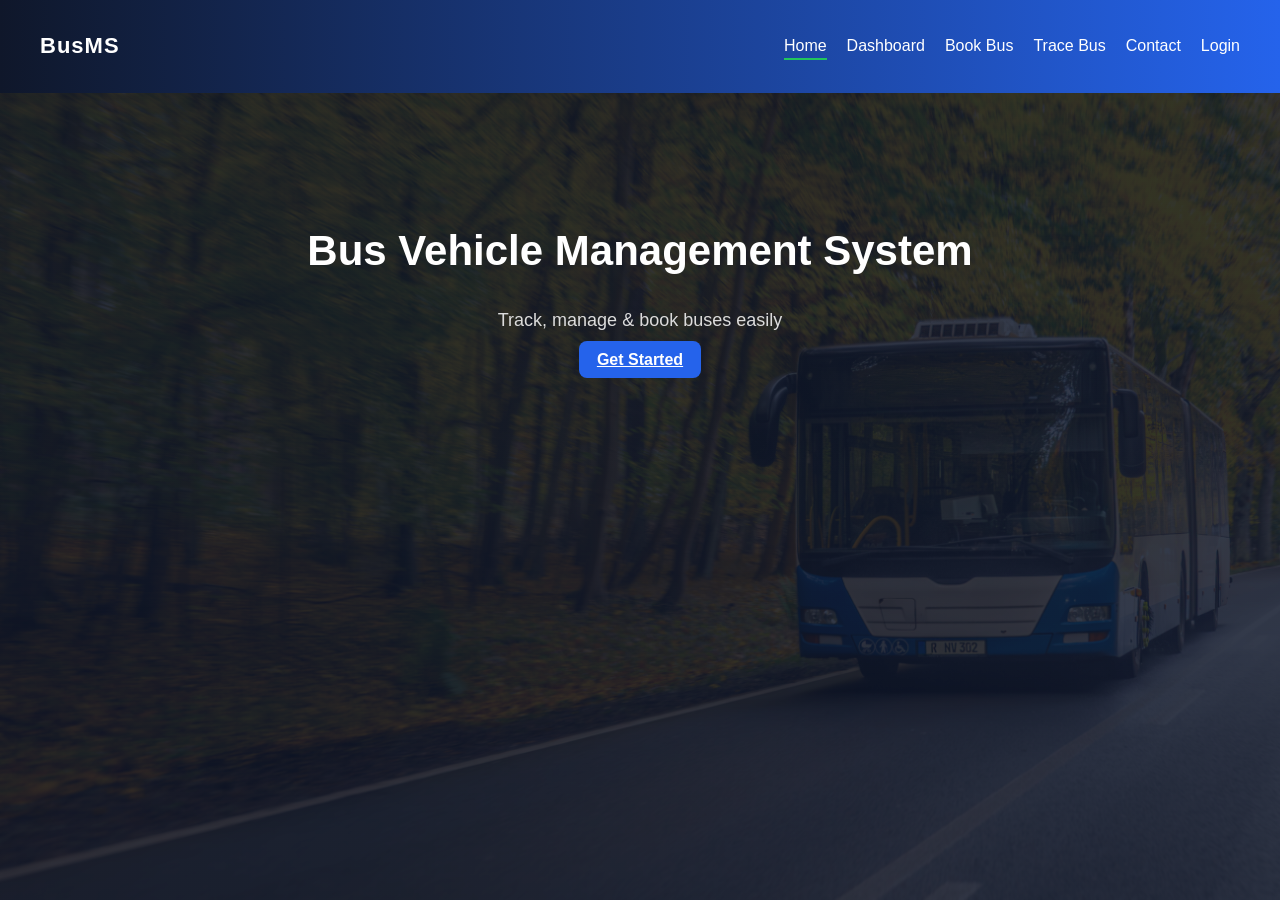
<file: index.html>
<!DOCTYPE html>
<html>
<head>
  <title>Bus Vehicle Management</title>
  <link rel="stylesheet" href="/css/style.css">
</head>
<body>

<header>
  <nav class="navbar">
    <h2 class="logo">BusMS</h2>
    <ul>
      <li><a href="index.html">Home</a></li>
      <li><a href="dashboard.html">Dashboard</a></li>
      <li><a href="bookbus.html">Book Bus</a></li>
      <li><a href="tracebus.html">Trace Bus</a></li>
      <li><a href="contact.html">Contact</a></li>
      <li><a href="login.html">Login</a></li>
    </ul>
  </nav>
</header>


<section class="hero">
  <h1 style="color: white;">Bus Vehicle Management System</h1>
  <p style="color: gainsboro;">Track, manage & book buses easily</p>
  <a class="btn" href="login.html">Get Started</a>
</section>
<script src="/javascript/main.js"></script>


</body>
</html>
</file>
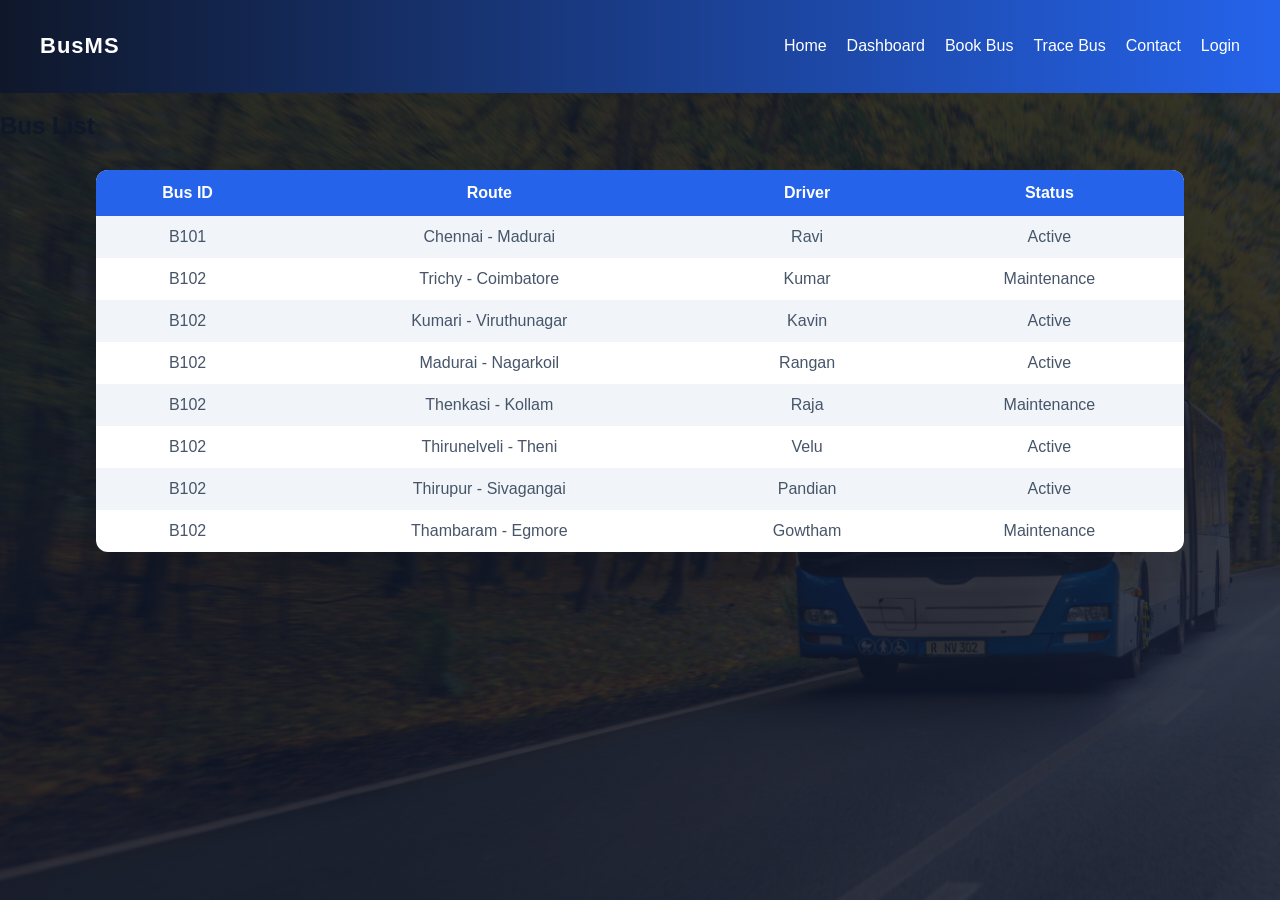
<file: admin.html>
<!DOCTYPE html>
<html>
<head>
  <title>Admin Panel</title>
  <link rel="stylesheet" href="/css/style.css">
  <link rel="stylesheet" href="/css/table.css">
</head>
<body>

<header>
  <nav class="navbar">
    <h2 class="logo">BusMS</h2>
    <ul>
      <li><a href="index.html">Home</a></li>
      <li><a href="dashboard.html">Dashboard</a></li>
      <li><a href="bookbus.html">Book Bus</a></li>
      <li><a href="tracebus.html">Trace Bus</a></li>
      <li><a href="contact.html">Contact</a></li>
      <li><a href="login.html">Login</a></li>
    </ul>
  </nav>
</header>

<h2>Bus List</h2>

<table>
  <tr>
    <th>Bus ID</th>
    <th>Route</th>
    <th>Driver</th>
    <th>Status</th>
  </tr>
  <tr>
    <td>B101</td>
    <td>Chennai - Madurai</td>
    <td>Ravi</td>
    <td>Active</td>
  </tr>
  <tr>
    <td>B102</td>
    <td>Trichy - Coimbatore</td>
    <td>Kumar</td>
    <td>Maintenance</td>
  </tr>
  <tr>
    <td>B102</td>
    <td>Kumari - Viruthunagar</td>
    <td>Kavin</td>
    <td>Active</td>
  </tr>
  <tr>
    <td>B102</td>
    <td>Madurai - Nagarkoil</td>
    <td>Rangan</td>
    <td>Active</td>
  </tr>
  <tr>
    <td>B102</td>
    <td>Thenkasi - Kollam</td>
    <td>Raja</td>
    <td>Maintenance</td>
  </tr>
  <tr>
    <td>B102</td>
    <td>Thirunelveli - Theni</td>
    <td>Velu</td>
    <td>Active</td>
  </tr>
  <tr>
    <td>B102</td>
    <td>Thirupur - Sivagangai</td>
    <td>Pandian</td>
    <td>Active</td>
  </tr>
  <tr>
    <td>B102</td>
    <td>Thambaram - Egmore</td>
    <td>Gowtham</td>
    <td>Maintenance</td>
  </tr>
</table>
<script src="/javascript/main.js"></script>
</body>
</html>
</file>
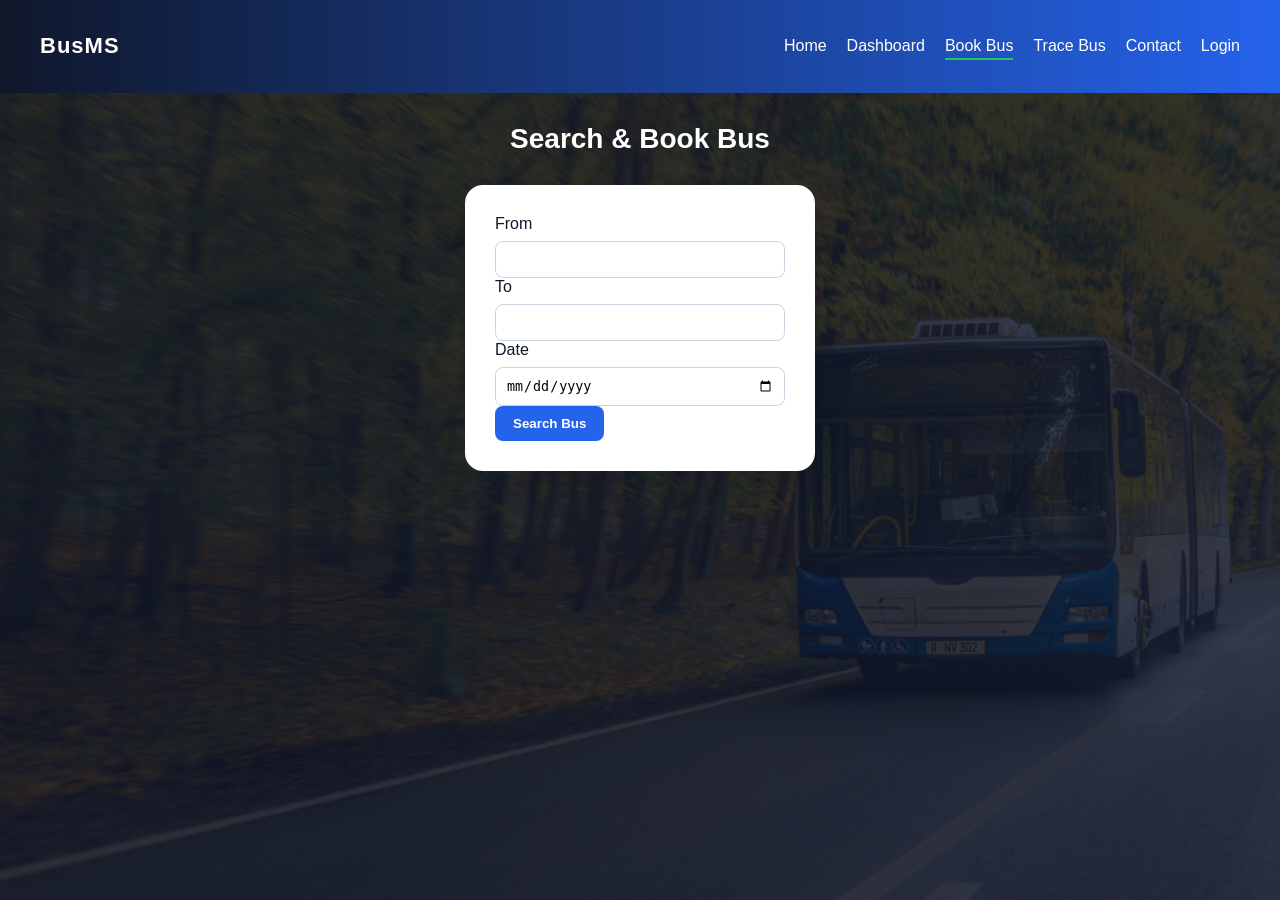
<file: bookbus.html>
<!DOCTYPE html>
<html lang="en">
<head>
  <meta charset="UTF-8">
  <title>Book Your Bus</title>

  <link rel="stylesheet" href="/css/style.css">
  <link rel="stylesheet" href="/css/bookbus.css">
</head>
<body>

<!-- NAVBAR -->
<header>
  <nav class="navbar">
    <h2 class="logo">BusMS</h2>
    <ul>
      <li><a href="index.html">Home</a></li>
      <li><a href="dashboard.html">Dashboard</a></li>
      <li><a href="bookbus.html" class="active">Book Bus</a></li>
      <li><a href="tracebus.html">Trace Bus</a></li>
      <li><a href="contact.html">Contact</a></li>
      <li><a href="login.html">Login</a></li>
    </ul>
  </nav>
</header>

<!-- TITLE -->
<h2 class="page-title" style="color: white;">Search & Book Bus</h2>

<!-- SEARCH FORM -->
<section class="booking-section">
  <form class="booking-form" onsubmit="return false;">
    
    <label>From</label>
    <input type="text" id="from">

    <label>To</label>
    <input type="text" id="to">

    <label>Date</label>
    <input type="date" id="date">

    <button onclick="searchBus()">Search Bus</button>
  </form>
</section>

<!-- BUS CARDS (HIDDEN INITIALLY) -->
<section class="bus-cards hidden" id="busCards">
  <div class="bus-card">
    <h3>Bus No: B101</h3>
    <p>Route: Chennai → Madurai</p>
    <p>Time: 09:00 AM</p>
    <p>Seats Available: 12</p>
    <button>Book Now</button>
  </div>

  <div class="bus-card">
    <h3>Bus No: B102</h3>
    <p>Route: Trichy → Coimbatore</p>
    <p>Time: 11:30 AM</p>
    <p>Seats Available: 8</p>
    <button>Book Now</button>
  </div>
</section>

<!-- TABLE (OPTIONAL – keep or remove) -->
<section class="bus-table hidden" id="busTable">
  <h3>Available Buses</h3>
  <table>
    <tr>
      <th>Bus No</th>
      <th>Route</th>
      <th>Time</th>
      <th>Seats</th>
    </tr>
    <tr>
      <td>B101</td>
      <td>Chennai - Madurai</td>
      <td>09:00 AM</td>
      <td>12</td>
    </tr>
    <tr>
      <td>B102</td>
      <td>Trichy - Coimbatore</td>
      <td>11:30 AM</td>
      <td>8</td>
    </tr>
  </table>
</section>
<script>
  function searchBus() {
    alert("Bus search completed (Demo)");
  }
</script>
<script src="/javascript/bookbus.js"></script>
<script src="/javascript/main.js"></script>


</body>
</html>
</file>
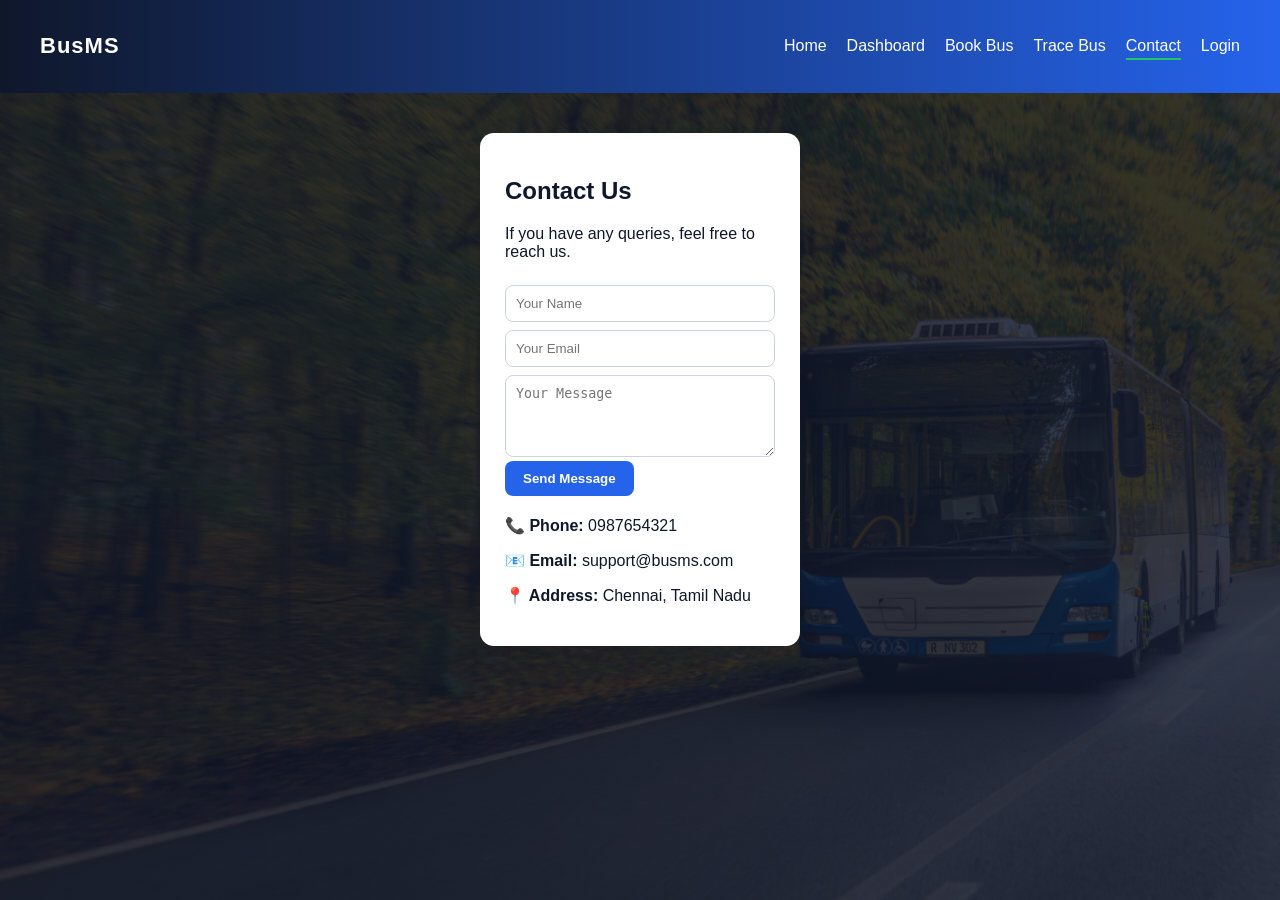
<file: contact.html>
<!DOCTYPE html>
<html lang="en">
<head>
  <meta charset="UTF-8">
  <title>Contact Us</title>
  <link rel="stylesheet" href="/css/style.css">
</head>
<body>

<header>
  <nav class="navbar">
    <h2 class="logo">BusMS</h2>
    <ul>
      <li><a href="index.html">Home</a></li>
      <li><a href="dashboard.html">Dashboard</a></li>
      <li><a href="bookbus.html">Book Bus</a></li>
      <li><a href="tracebus.html">Trace Bus</a></li>
      <li><a href="contact.html" class="active">Contact</a></li>
      <li><a href="login.html">Login</a></li>
    </ul>
  </nav>
</header>

<section class="form-container">
  <h2>Contact Us</h2>
  <p>If you have any queries, feel free to reach us.</p>

  <form>
    <input type="text" placeholder="Your Name" required>
    <input type="email" placeholder="Your Email" required>
    <textarea placeholder="Your Message" rows="4"></textarea>
    <button type="submit">Send Message</button>
  </form>

  <div style="margin-top:20px;">
    <p><strong>📞 Phone:</strong> 0987654321</p>
    <p><strong>📧 Email:</strong> support@busms.com</p>
    <p><strong>📍 Address:</strong> Chennai, Tamil Nadu</p>
  </div>
</section>
<script src="/javascript/main.js"></script>

</body>
</html>
</file>
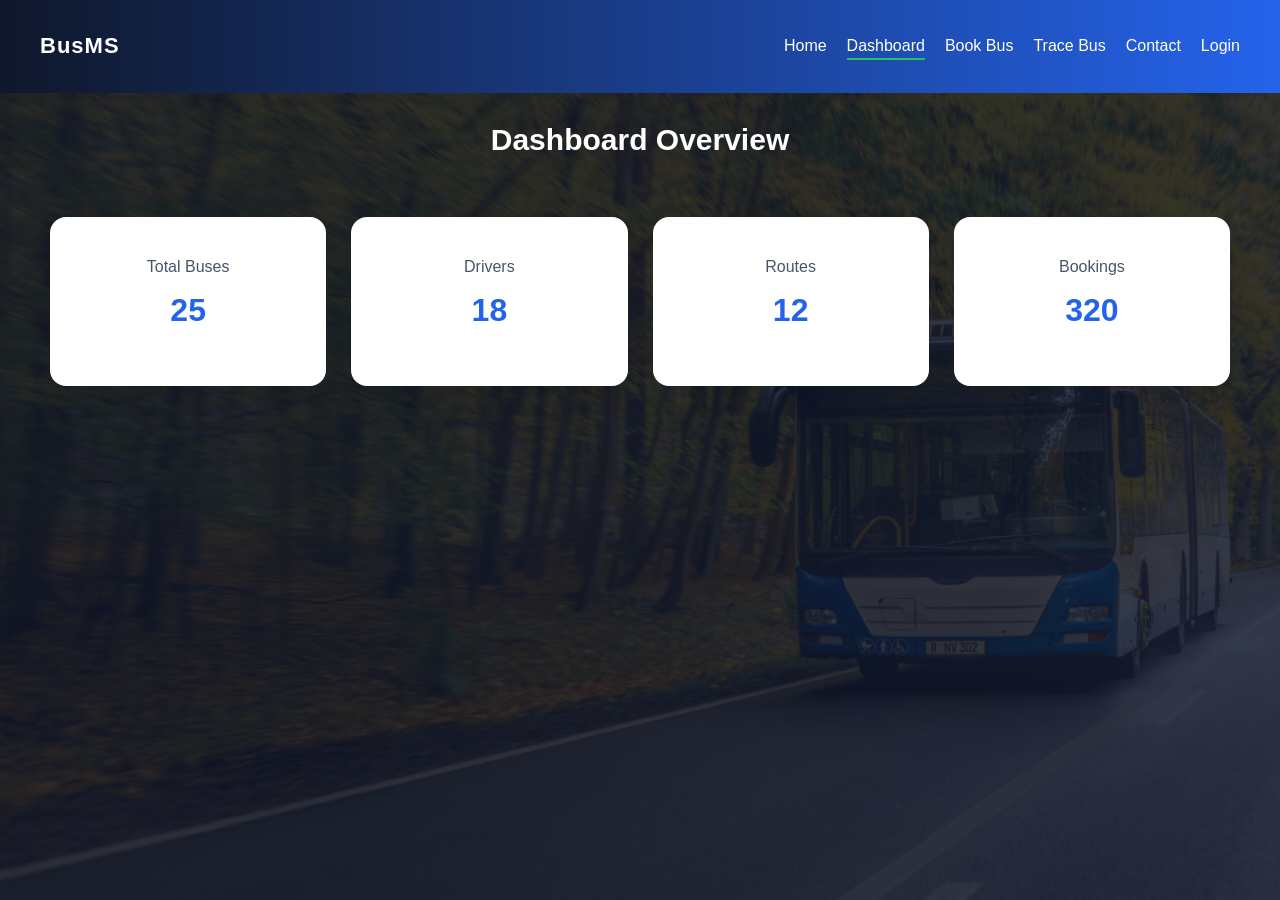
<file: dashboard.html>
<!DOCTYPE html>
<html>
<head>
  <title>Dashboard</title>
  <link rel="stylesheet" href="/css/style.css">
  <link rel="stylesheet" href="/css/dashboard.css">
</head>
<body>

<!DOCTYPE html>
<html>
<head>
  <title>Dashboard</title>
  <link rel="stylesheet" href="../css/style.css">
  <link rel="stylesheet" href="../css/dashboard.css">
  <link rel="stylesheet" href="../css/table.css">
</head>
<body>

<header>
  <nav class="navbar">
    <h2 class="logo">BusMS</h2>
    <ul>
      <li><a href="index.html">Home</a></li>
      <li><a href="dashboard.html" class="active">Dashboard</a></li>
      <li><a href="bookbus.html">Book Bus</a></li>
      <li><a href="tracebus.html">Trace Bus</a></li>
      <li><a href="contact.html">Contact</a></li>
      <li><a href="login.html">Login</a></li>

    </ul>
  </nav>
</header>

<h2 class="title" style="color: white;">Dashboard Overview</h2>

<!-- DASHBOARD CARDS -->
<div class="card-container">
  <div class="card clickable" onclick="showTable('busTable')">
    <p>Total Buses</p>
    <h3>25</h3>
  </div>

  <div class="card clickable" onclick="showTable('driverTable')">
    <p>Drivers</p>
    <h3>18</h3>
  </div>

  <div class="card clickable" onclick="showTable('routeTable')">
    <p>Routes</p>
    <h3>12</h3>
  </div>

  <div class="card clickable" onclick="showTable('bookingTable')">
    <p>Bookings</p>
    <h3>320</h3>
  </div>
</div>

<!-- TABLE SECTION -->
<div class="dashboard-tables">

  <!-- BUS TABLE -->
  <div class="table-box hidden" id="busTable">
    <h3>Bus Details</h3>
    <table>
      <tr><th>Bus ID</th><th>Route</th><th>Status</th></tr>
      <tr><td>B101</td><td>Kumari - Viruthunagar</td><td>Active</td></tr>
      <tr><td>B101</td><td>Chennai - Madurai</td><td>Active</td></tr>
      <tr><td>B101</td><td>Madurai - Nagarkoil</td><td>Active</td></tr>
      <tr><td>B101</td><td>Thenkasi - Kollam</td><td>Active</td></tr>
      <tr><td>B101</td><td>Sivagangai - Thanjai</td><td>Active</td></tr>
      <tr><td>B102</td><td>Trichy - Coimbatore</td><td>Maintenance</td></tr>
    </table>
  </div>

  <!-- DRIVER TABLE -->
  <div class="table-box hidden" id="driverTable">
    <h3>Driver Details</h3>
    <table>
      <tr><th>Driver ID</th><th>Name</th><th>Bus</th></tr>
      <tr><td>D01</td><td>Ravi</td><td>B101</td></tr>
      <tr><td>D02</td><td>Kavin</td><td>B102</td></tr>
      <tr><td>D03</td><td>Kishore</td><td>B103</td></tr>
      <tr><td>D04</td><td>Raja</td><td>B104</td></tr>
      <tr><td>D05</td><td>Kumar</td><td>B105</td></tr>
    </table>
  </div>

  <!-- ROUTE TABLE -->
  <div class="table-box hidden" id="routeTable">
    <h3>Route Details</h3>
    <table>
      <tr><th>Route ID</th><th>From</th><th>To</th></tr>
      <tr><td>R01</td><td>Chennai</td><td>Madurai</td></tr>
      <tr><td>R01</td><td>Kumari</td><td>Virudhunagar</td></tr>
      <tr><td>R01</td><td>Madurai</td><td>Nagarkoil</td></tr>
      <tr><td>R01</td><td>Thenkasi</td><td>Kollam</td></tr>
      <tr><td>R02</td><td>Trichy</td><td>Coimbatore</td></tr>
    </table>
  </div>

  <!-- BOOKING TABLE -->
  <div class="table-box hidden" id="bookingTable">
    <h3>Booking Details</h3>
    <table>
      <tr><th>Booking ID</th><th>Passenger</th><th>Bus</th></tr>
      <tr><td>BK01</td><td>Anand</td><td>B101</td></tr>
      <tr><td>BK02</td><td>Ram</td><td>B101</td></tr>
      <tr><td>BK03</td><td>Vetri</td><td>B101</td></tr>
      <tr><td>BK04</td><td>Raju</td><td>B101</td></tr>
      <tr><td>BK05</td><td>Vijay</td><td>B101</td></tr>
      <tr><td>BK06</td><td>Kishor</td><td>B101</td></tr>
      <tr><td>BK07</td><td>Velu</td><td>B101</td></tr>
      <tr><td>BK08</td><td>Pandi</td><td>B101</td></tr>
      <tr><td>BK09</td><td>Shanmugam</td><td>B101</td></tr>
      <tr><td>BK10</td><td>Senthil</td><td>B101</td></tr>
      <tr><td>BK11</td><td>Ragul</td><td>B101</td></tr>
      <tr><td>BK12</td><td>Mani</td><td>B101</td></tr>
      <tr><td>BK13</td><td>Suresh</td><td>B102</td></tr>
    </table>
  </div>

</div>

<script src="/javascript/dashboard.js"></script>
</body>
</html>
</file>
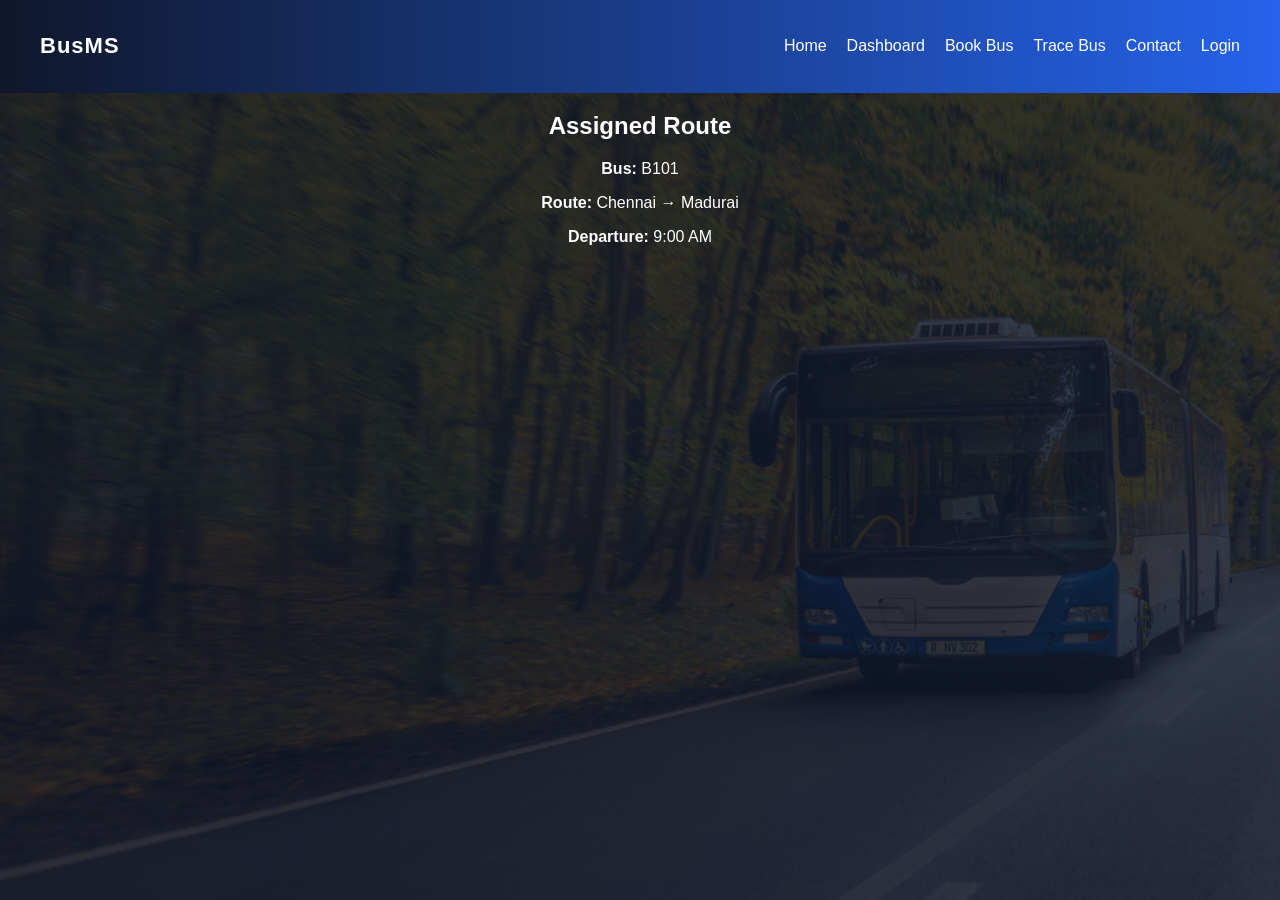
<file: driver.html>
<!DOCTYPE html>
<html>
<head>
  <title>Driver Panel</title>
  <link rel="stylesheet" href="/css/style.css">
</head>
<body>

<header>
  <nav class="navbar">
    <h2 class="logo">BusMS</h2>
    <ul>
      <li><a href="index.html">Home</a></li>
      <li><a href="dashboard.html">Dashboard</a></li>
      <li><a href="bookbus.html">Book Bus</a></li>
      <li><a href="tracebus.html">Trace Bus</a></li>
      <li><a href="contact.html">Contact</a></li>
      <li><a href="login.html">Login</a></li>
    </ul>
  </nav>
</header>

<div style="color: white; text-align: center;">

<h2>Assigned Route</h2>

<div class="card">
  <p><strong>Bus:</strong> B101</p>
  <p><strong>Route:</strong> Chennai → Madurai</p>
  <p><strong>Departure:</strong> 9:00 AM</p>
</div>
</div>
<script src="/javascript/main.js"></script>


</body>
</html>
</file>
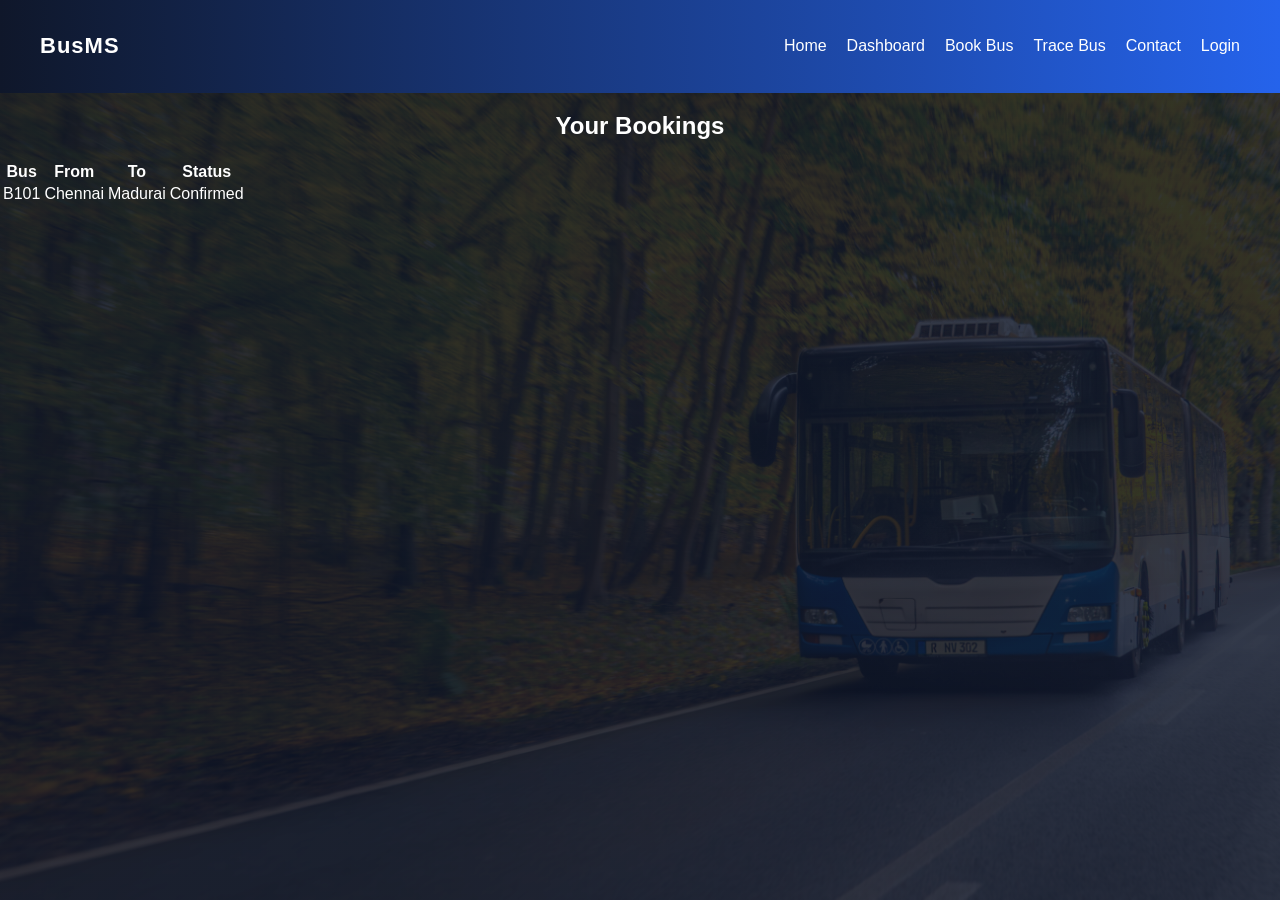
<file: passenger.html>
<!DOCTYPE html>
<html>
<head>
  <title>Passenger</title>
  <link rel="stylesheet" href="/css/style.css">
</head>
<body>

<header>
  <nav class="navbar">
    <h2 class="logo">BusMS</h2>
    <ul>
      <li><a href="index.html">Home</a></li>
      <li><a href="dashboard.html">Dashboard</a></li>
      <li><a href="bookbus.html">Book Bus</a></li>
      <li><a href="tracebus.html">Trace Bus</a></li>
      <li><a href="contact.html">Contact</a></li>
      <li><a href="login.html">Login</a></li>
    </ul>
  </nav>
</header>
<div style="color: white; text-align: center;">
<h2>Your Bookings</h2>

<table style="text-align: center;">
  <tr>
    <th>Bus</th>
    <th>From</th>
    <th>To</th>
    <th>Status</th>
  </tr>
  <tr>
    <td>B101</td>
    <td>Chennai</td>
    <td>Madurai</td>
    <td>Confirmed</td>
  </tr>
</table>
</div>
<script src="/javascript/main.js"></script>


</body>
</html>
</file>
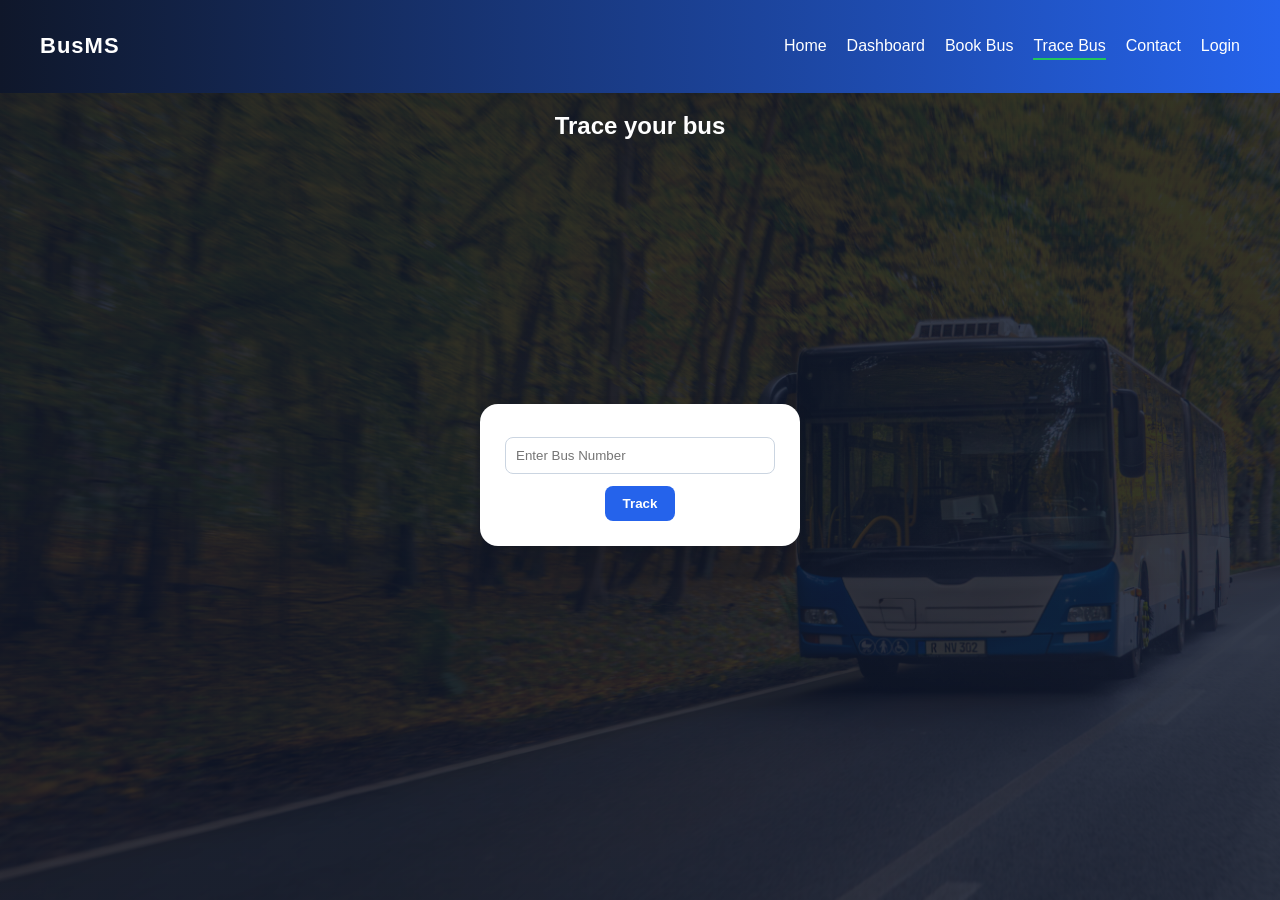
<file: tracebus.html>
<!DOCTYPE html>
<html>
<head>
  <title>Trace Bus</title>
  <link rel="stylesheet" href="/css/style.css">
  <link rel="stylesheet" href="/css/tracebus.css">

</head>
<body>

<header>
  <nav class="navbar">
    <h2 class="logo">BusMS</h2>
    <ul>
      <li><a href="index.html">Home</a></li>
      <li><a href="dashboard.html">Dashboard</a></li>
      <li><a href="bookbus.html">Book Bus</a></li>
      <li><a href="tracebus.html">Trace Bus</a></li>
      <li><a href="contact.html">Contact</a></li>
      <li><a href="login.html">Login</a></li>
    </ul>
  </nav>
</header>
<h2 style="color: white; text-align: center;">Trace your bus</h2>

<!-- TRACE CONTAINER -->
<div class="trace-container">

  <!-- SEARCH -->
  <div class="trace-search">
    <input type="text" id="busNumber" placeholder="Enter Bus Number">
    <button onclick="trackBus()">Track</button>
  </div>

  <!-- RESULT (HIDDEN INITIALLY) -->
  <div class="trace-card hidden" id="traceResult">
    <p><strong>Current Location:</strong> Virudhunagar</p>
    <p><strong>Next Stop:</strong> Madurai</p>
  </div>

</div>

<!--<script src="../js/tracebus.js"></script>-->


<script src="/javascript/main.js"></script>

</body>
</html>
</file>
<file: css/style.css>
:root {
  --primary: #2563EB;
  --secondary: #0F172A;
  --accent: #22C55E;
  --warning: #F59E0B;
  --bg: #F8FAFC;
  --card: #FFFFFF;
  --text-dark: #0F172A;
  --text-soft: #475569;
}

* {
  box-sizing: border-box;
}

body {
  margin: 0;
  font-family: "Segoe UI", Arial, sans-serif;
  background: var(--bg);
  color: var(--text-dark);
}

/* NAVBAR */
.navbar {
  background: linear-gradient(90deg, var(--secondary), var(--primary));
  padding: 15px 40px;
  display: flex;
  justify-content: space-between;
  align-items: center;
}

.logo {
  color: white;
  font-size: 22px;
  letter-spacing: 1px;
}

.navbar ul {
  list-style: none;
  display: flex;
}

.navbar li {
  margin-left: 20px;
}

.navbar a {
  color: white;
  text-decoration: none;
  font-weight: 500;
  padding-bottom: 4px;
}

.navbar a.active,
.navbar a:hover {
  border-bottom: 2px solid var(--accent);
}

/* HERO */
.hero {
  text-align: center;
  padding: 100px 20px;
}

.hero h1 {
  font-size: 42px;
  color: var(--secondary);
}

.hero p {
  font-size: 18px;
  color: var(--text-soft);
  margin: 20px 0;
}

/* BUTTONS */
button,
.btn {
  background: var(--primary);
  color: white;
  border: none;
  padding: 10px 18px;
  border-radius: 8px;
  cursor: pointer;
  font-weight: 600;
}

button:hover,
.btn:hover {
  background: var(--accent);
}

/* FORM CONTAINER */
.form-container {
  width: 320px;
  background: var(--card);
  padding: 25px;
  margin: 40px auto;
  border-radius: 14px;
  box-shadow: 0 10px 20px rgba(0,0,0,0.08);
}

input, select, textarea {
  width: 100%;
  padding: 10px;
  margin-top: 8px;
  border-radius: 8px;
  border: 1px solid #CBD5E1;
}

input:focus,
select:focus,
textarea:focus {
  outline: none;
  border-color: var(--primary);
}
body {
  margin: 0;
  font-family: "Segoe UI", Arial, sans-serif;
  background: 
    linear-gradient(
      rgba(15,23,42,0.85),
      rgba(15,23,42,0.85)
    ),
    url("/images/city-bus-autumn-forest-road-vehicle-motion.jpg") no-repeat center center fixed;

  background-size: cover;
  color: var(--text-dark);
}
</file>
<file: css/table.css>
table {
  width: 85%;
  margin: 30px auto;
  border-collapse: collapse;
  background: var(--card);
  border-radius: 12px;
  overflow: hidden;
  box-shadow: 0 12px 24px rgba(0,0,0,0.06);
}

th {
  background: var(--primary);
  color: white;
  padding: 14px;
}

td {
  padding: 12px;
  text-align: center;
  color: var(--text-soft);
}

tr:nth-child(even) {
  background: #F1F5F9;
}

tr:hover {
  background: #E0E7FF;
}
</file>
<file: css/bookbus.css>
/* Page Title */
.page-title {
  text-align: center;
  margin: 30px 0;
  font-size: 28px;
  color: var(--secondary);
}

/* Search Form Center */
.booking-section {
  display: flex;
  justify-content: center;
  align-items: center;
  margin-bottom: 40px;
}

/* Booking Form */
.booking-form {
  background: var(--card);
  padding: 30px;
  width: 350px;
  border-radius: 18px;
  box-shadow: 0 12px 24px rgba(0,0,0,0.08);
}

/* Bus Cards Center */
.bus-cards {
  display: flex;
  justify-content: center;
  align-items: center;
  gap: 30px;
  flex-wrap: wrap;
  padding: 30px;
}

/* Individual Card */
.bus-card {
  background: var(--card);
  width: 260px;
  padding: 22px;
  border-radius: 18px;
  text-align: center;
  box-shadow: 0 12px 24px rgba(0,0,0,0.06);
}

.bus-card h3 {
  color: var(--primary);
}

/* Buttons */
.bus-card button {
  margin-top: 12px;
  background: var(--accent);
  width: 100%;
}

/* Table Section Center */
.bus-table {
  display: flex;
  flex-direction: column;
  align-items: center;
  margin-bottom: 40px;
}

.bus-table h3 {
  margin-bottom: 15px;
}
.bus-table{
    color: white;
}

.bus-table table {
  width: 85%;
}
.hidden {
  display: none;
}
</file>
<file: css/dashboard.css>
.title {
  text-align: center;
  margin: 30px 0;
  font-size: 30px;
  color: var(--secondary);
}

.card-container {
  display: grid;
  grid-template-columns: repeat(auto-fit, minmax(220px, 1fr));
  gap: 25px;
  padding: 30px 50px;
}

.card {
  background: var(--card);
  padding: 25px;
  border-radius: 16px;
  box-shadow: 0 12px 24px rgba(0,0,0,0.06);
  text-align: center;
  transition: transform 0.3s ease;
}

.card:hover {
  transform: translateY(-8px);
}

.card h3 {
  font-size: 32px;
  margin-top: 10px;
  color: var(--primary);
}

.card p {
  color: var(--text-soft);
  font-weight: 500;
}
.clickable {
  cursor: pointer;
}

.dashboard-tables {
  display: flex;
  justify-content: center;
  margin-bottom: 50px;
}

.table-box {
  width: 100%;
  display: flex;
  flex-direction: column;
  align-items: center;
}

.table-box h3 {
  margin-bottom: 15px;
  color: var(--secondary);
}

/* Hide tables */
.hidden {
  display: none;
}
</file>
<file: css/tracebus.css>
/* Trace Bus Container */
.trace-container {
  min-height: 70vh;
  display: flex;
  flex-direction: column;
  justify-content: center;
  align-items: center;
  gap: 30px;
}

/* Search Box */
.trace-search {
  background: var(--card);
  padding: 25px;
  width: 320px;
  border-radius: 18px;
  box-shadow: 0 12px 24px rgba(0,0,0,0.08);
  text-align: center;
}

.trace-search input {
  margin-bottom: 12px;
}

/* Result Card */
.trace-card {
  background: var(--card);
  width: 320px;
  padding: 22px;
  border-radius: 18px;
  text-align: center;
  box-shadow: 0 12px 24px rgba(0,0,0,0.06);
}

.trace-card p {
  color: var(--text-soft);
}
/* Hide by default */
.hidden {
  display: none;
}
</file>
